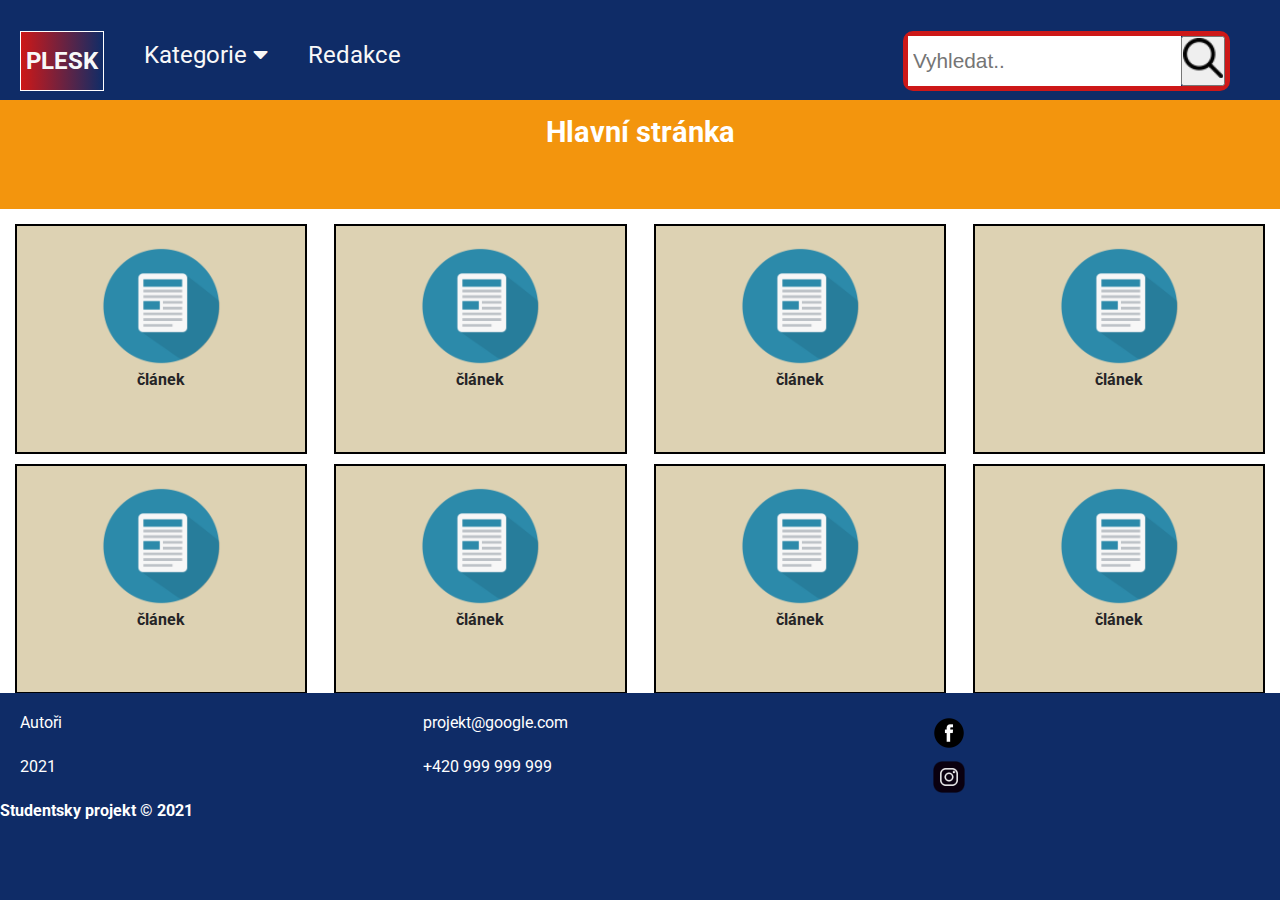
<file: index.html>
<!DOCTYPE html>
<html lang="cs">
  <head>
    <meta charset="UTF-8" />
    <meta http-equiv="X-UA-Compatible" content="IE=edge" />
    <meta name="viewport" content="width=device-width, initial-scale=1.0" />
    <title>projekt</title>
    <link rel="stylesheet" href="styles/style.css" />
  </head>
  <body>
    <nav class="navbar">
      <span class="navbar-toggle" id="js-navbar-toggle">
        <i class="fas fa-bars"></i>
      </span>
      <h1><a href="index.html" class="logo">PLESK</a></h1>
      <ul class="main-nav" id="js-menu">
        <li class="subnav">
          <a class="subnavbtn">Kategorie <i class="fa fa-caret-down"></i></a>
          <div class="subnav-content">
            <a href="politika.html">Politika</a>
            <a href="sport.html">Sport</a>
            <a href="umeni.html">Umeni</a>
          </div>
        </li>
        <li><a href="./authors.html" class="nav-link">Redakce</a></li>
        <li>
          <form class="search" method="post">
            <input type="text" placeholder="Vyhledat.." />
            <button type="button">
              <a href="vyhledavani.html"><img class="img-search" src="search.png" alt="lupa-vyhledat"></a>
            </button>
          </form>
        </li>
      </ul>
    </nav>
    <header>
      <h2 class="header-main">Hlavní stránka</h2>
    </header>
    <div class="grid-index">
      <a class="clanek-logo" href="article.html">
        <img src="article-logo.png" alt="článek" />
        <p>článek</p>
      </a>
      <a class="clanek-logo" href="article.html">
        <img src="article-logo.png" alt="článek" />
        <p>článek</p>
      </a>
      <a class="clanek-logo" href="article.html">
        <img src="article-logo.png" alt="článek" />
        <p>článek</p>
      </a>
      <a class="clanek-logo" href="article.html">
        <img src="article-logo.png" alt="článek" />
        <p>článek</p>
      </a>
      <a class="clanek-logo" href="article.html">
        <img src="article-logo.png" alt="článek" />
        <p>článek</p>
      </a>
      <a class="clanek-logo" href="article.html">
        <img src="article-logo.png" alt="článek" />
        <p>článek</p>
      </a>
      <a class="clanek-logo" href="article.html">
        <img src="article-logo.png" alt="článek" />
        <p>článek</p>
      </a>
      <a class="clanek-logo" href="article.html">
        <img src="article-logo.png" alt="článek" />
        <p>článek</p>
      </a>
    </div>
  </main>
    <footer class="footer-main">
        <div class="odkazy">
            <div>
                <a href="./authors.html">
                    <p>Autoři<p>
                </a>

            </div>

            <div>
                <a class="email" href="mailto:projekt@google.com">
                    projekt@google.com
                </a>
            </div>

            <div>
                <a class="odkaz-logo" target="_blank" href="https://facebook.com">
                    <img src="fblogo.png" alt="facebook">
                </a>
            </div>

            <div>
                <p>2021</p>
            </div>

            <div>
                <a class="tell" href="tel:+420999999999">+420 999 999 999</a>
            </div>

            <a class="odkaz-logo" target="_blank" href="https://instagram.com">
                <img src="iglogo.png" alt="instagram">
            </a>

        </div>
        <p class="copyright"><strong>Studentsky projekt © 2021</strong></p>
    </footer>  
    <script src="js/script.js"></script>
  </body>
</html>
</file>
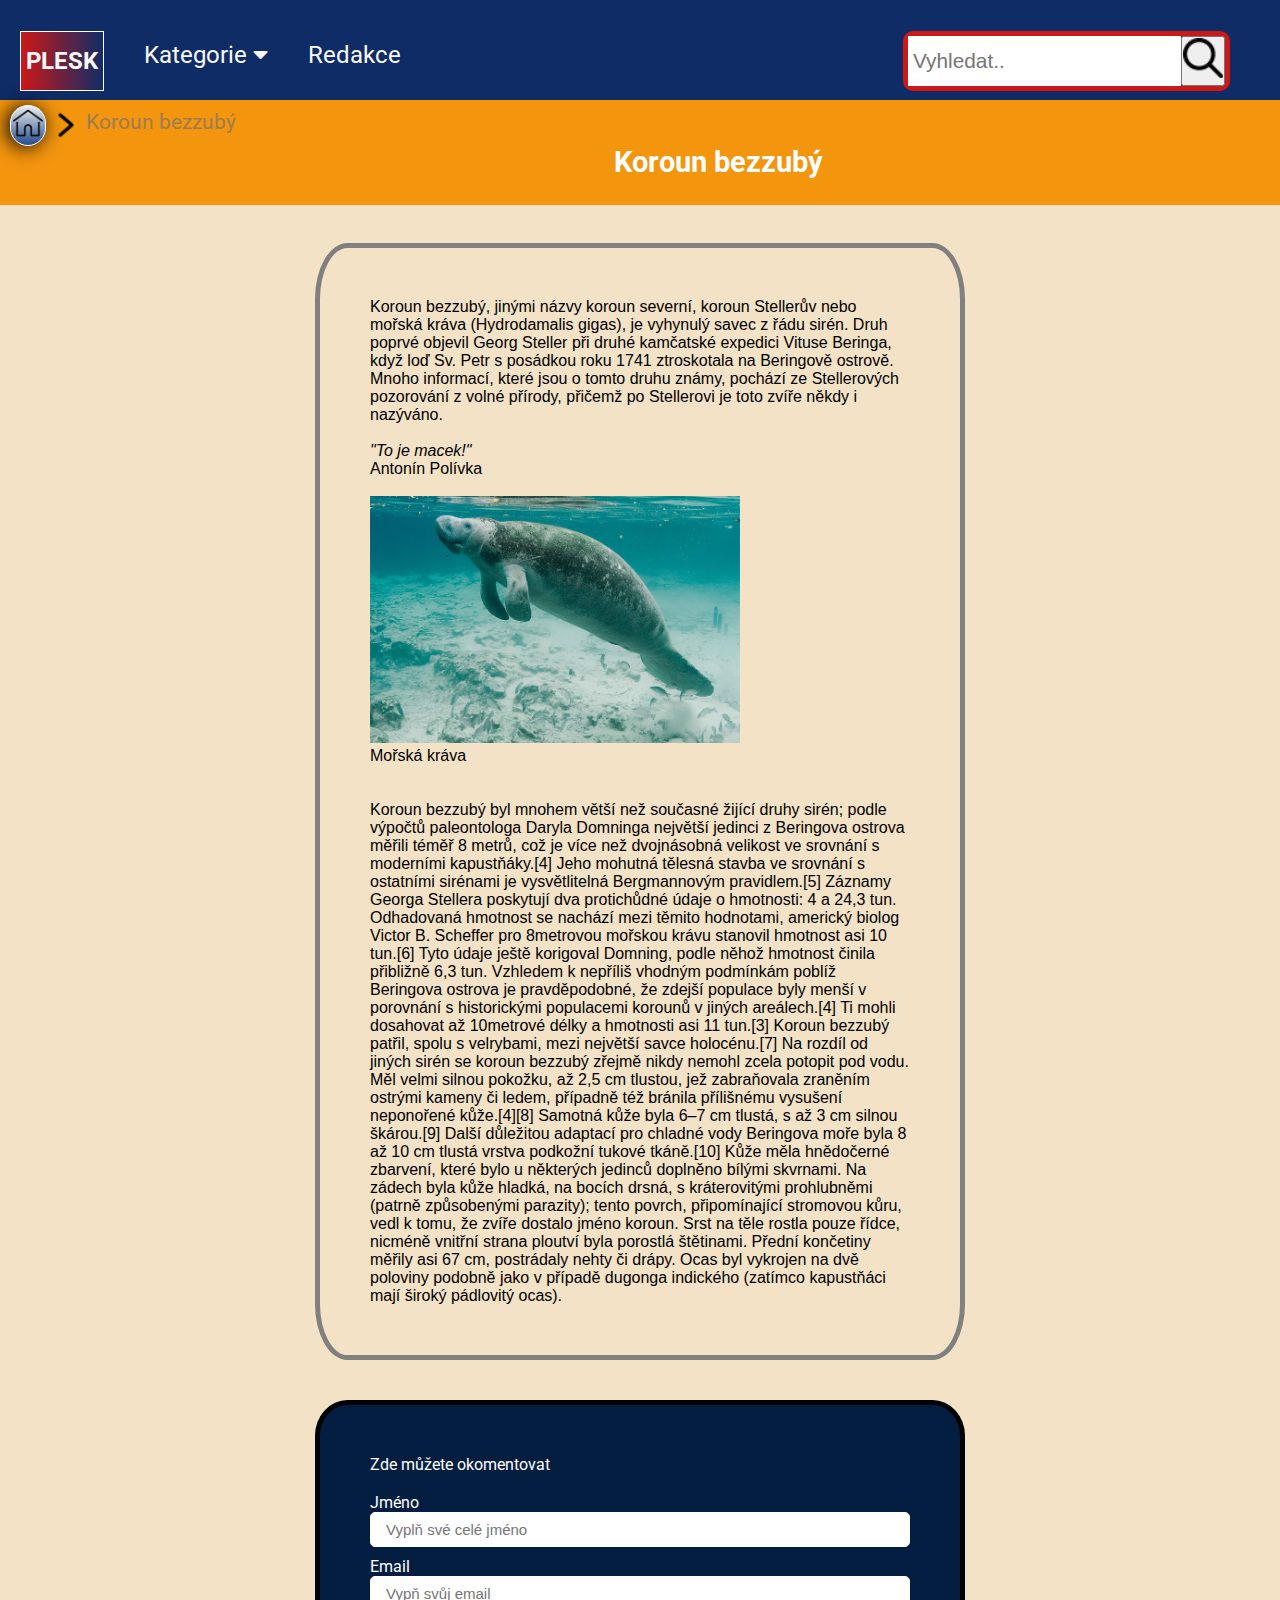
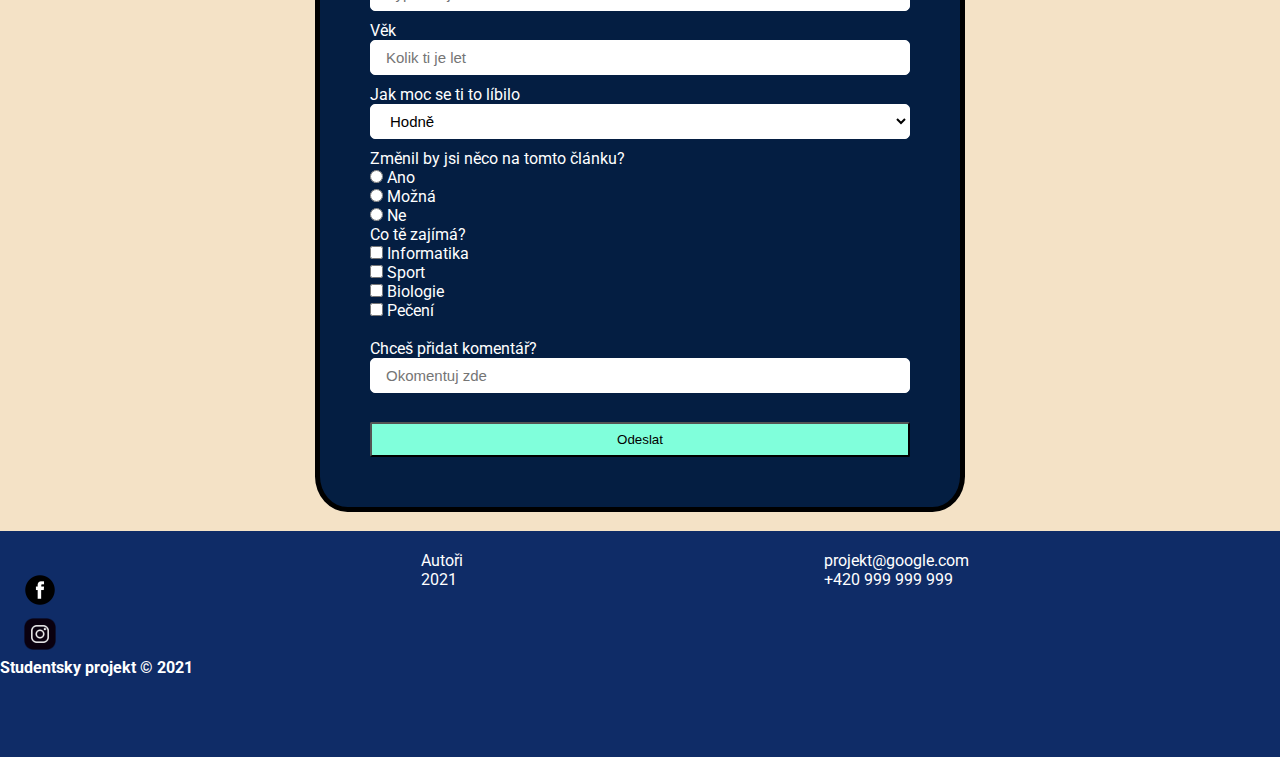
<file: article.html>
<!DOCTYPE html>
<html lang="cs">

<head>
  <meta charset="UTF-8" />
  <meta http-equiv="X-UA-Compatible" content="IE=edge" />
  <meta name="viewport" content="width=device-width, initial-scale=1.0" />
  <title>projekt</title>
  <link rel="stylesheet" href="styles/style.css" />
</head>

<body>
  <nav class="navbar">
    <span class="navbar-toggle" id="js-navbar-toggle">
      <i class="fas fa-bars"></i>
    </span>
    <h1><a href="index.html" class="logo">PLESK</a></h1>
    <ul class="main-nav" id="js-menu">
      <li class="subnav">
        <a class="subnavbtn">Kategorie <i class="fa fa-caret-down"></i></a>
        <div class="subnav-content">
          <a href="politika.html">Politika</a>
          <a href="sport.html">Sport</a>
          <a href="umeni.html">Umeni</a>
        </div>
      </li>
      <li><a href="./authors.html" class="nav-link">Redakce</a></li>
      <li>
        <form class="search" method="post">
          <input type="text" placeholder="Vyhledat..">
          <button type="button">
            <a href="vyhledavani.html"><img class="img-search" src="search.png" alt="lupa-vyhledat"></a>
          </button>
        </form>
      </li>
    </ul>
  </nav>
  <article class=article>
    <header>
      <div class="bread-crumbs">
        <ul>
          <li><a class="btn-header" href="index.html"><img class="home-icon" src="home.png" alt="domeček"><a/></li>
          <li><img  src="next.png" alt="šipka"></li>
          <li>Koroun bezzubý</li>
        </ul>
      </div>
      <h2>Koroun bezzubý</h2>
    </header>
    <script src="js/script.js"></script>
    <br />
    <br />
    <div class="clanek">
      <p>Koroun bezzubý, jinými názvy koroun severní, koroun Stellerův nebo mořská kráva (Hydrodamalis gigas), je
        vyhynulý savec z řádu sirén. Druh poprvé objevil Georg Steller při druhé kamčatské expedici Vituse Beringa, když
        loď Sv. Petr s posádkou roku 1741 ztroskotala na Beringově ostrově. Mnoho informací, které jsou o tomto druhu
        známy, pochází ze Stellerových pozorování z volné přírody, přičemž po Stellerovi je toto zvíře někdy i nazýváno.
      </p>
      <div>
        <br />
        <aside>
          <p><i>"To je macek!"</i></p>
          <p>Antonín Polívka</p>
      </div>
      </aside>
      <br />
      <figure>
      <img src="kapustnak.jpg" class="morskakrava" alt="mořská kráva">
    <figcaption>Mořská kráva</figcaption>
    </figure>
      <br /><br />
      <p>Koroun bezzubý byl mnohem větší než současné žijící druhy sirén; podle výpočtů paleontologa Daryla Domninga
        největší jedinci z Beringova ostrova měřili téměř 8 metrů, což je více než dvojnásobná velikost ve srovnání s
        moderními kapustňáky.[4] Jeho mohutná tělesná stavba ve srovnání s ostatními sirénami je vysvětlitelná
        Bergmannovým pravidlem.[5]
        Záznamy Georga Stellera poskytují dva protichůdné údaje o hmotnosti: 4 a 24,3 tun. Odhadovaná hmotnost se
        nachází mezi těmito hodnotami, americký biolog Victor B. Scheffer pro 8metrovou mořskou krávu stanovil hmotnost
        asi 10 tun.[6] Tyto údaje ještě korigoval Domning, podle něhož hmotnost činila přibližně 6,3 tun. Vzhledem k
        nepříliš vhodným podmínkám poblíž Beringova ostrova je pravděpodobné, že zdejší populace byly menší v porovnání
        s historickými populacemi korounů v jiných areálech.[4] Ti mohli dosahovat až 10metrové délky a hmotnosti asi 11
        tun.[3] Koroun bezzubý patřil, spolu s velrybami, mezi největší savce holocénu.[7]
        Na rozdíl od jiných sirén se koroun bezzubý zřejmě nikdy nemohl zcela potopit pod vodu. Měl velmi silnou
        pokožku, až 2,5 cm tlustou, jež zabraňovala zraněním ostrými kameny či ledem, případně též bránila přílišnému
        vysušení neponořené kůže.[4][8] Samotná kůže byla 6–7 cm tlustá, s až 3 cm silnou škárou.[9] Další důležitou
        adaptací pro chladné vody Beringova moře byla 8 až 10 cm tlustá vrstva podkožní tukové tkáně.[10] Kůže měla
        hnědočerné zbarvení, které bylo u některých jedinců doplněno bílými skvrnami. Na zádech byla kůže hladká, na
        bocích drsná, s kráterovitými prohlubněmi (patrně způsobenými parazity); tento povrch, připomínající stromovou
        kůru, vedl k tomu, že zvíře dostalo jméno koroun. Srst na těle rostla pouze řídce, nicméně vnitřní strana
        ploutví byla porostlá štětinami. Přední končetiny měřily asi 67 cm, postrádaly nehty či drápy. Ocas byl vykrojen
        na dvě poloviny podobně jako v případě dugonga indického (zatímco kapustňáci mají široký pádlovitý ocas).
      </p>
    </div>
    <div class=komentar>
      <p id="description">Zde můžete okomentovat</p>
      <form id="survey-form">
        <br />
        <label for="name" id="name-label">Jméno</label>
        <input id="name" type="text" placeholder="Vyplň své celé jméno" required>


        <label for="email" id="email-label">Email</label>
        <input id="email" type="email" placeholder="Vypň svůj email" required>


        <label for="number" id="number-label">Věk</label>
        <input id="number" type="number" placeholder="Kolik ti je let" required>


        <label for="dropdown">Jak moc se ti to líbilo</label>
        <select id="dropdown">
          <option value="hodně">Hodně</option>
          <option value="trochu">Trochu</option>
          <option value="malo">Málo</option>
          <option value="moc ne">moc ne</option>
          <option value="skoro vubec">skoro vůbec</option>
          <option value="vubec">vůbec</option>
          <option value="nenavidim to">nenávidím to</option>
          <option value="je mi to jedno">je mi to jedno</option>
        </select>


        <legend>Změnil by jsi něco na tomto článku?
          <br>
          <label for="ano"><input type="radio" name="change" id="ano" value="ano">
            Ano</label> <br>

          <label for="Možná"> <input type="radio" name="change" id="možná" value="možná">
            Možná</label> <br>

          <label for="ne"> <input type="radio" name="change" id="ne" value="ne">
            Ne</label> <br>
        </legend>

        <legend>Co tě zajímá?
          <br>
          <label for="Informatika"><input id="Informatika" type="checkbox" name="field" value="Informatika">
            Informatika</label>
          <br>
          <label for="Sport"><input id="Sport" type="checkbox" name="field" value="Sport"> Sport</label>
          <br>
          <label for="Biologie"><input id="Biologie" type="checkbox" name="field" value="Biologie"> Biologie</label>
          <br>
          <label for="Pečení"><input id="Pečení" type="checkbox" name="field" value="Pečení"> Pečení</label>
          <br><br>
        </legend>


        <label for="comment">Chceš přidat komentář?</label>
        <input id="comment" type="text" placeholder="Okomentuj zde">
        <br>
        <button id="submit" type="submit">Odeslat</button>
    </div>
    <br>
  </article>

  <footer>
    <div class="odkazy">
        <div>
            <a href="./authors.html">
                <p>Autoři<p>
            </a>

        </div>

        <div>
            <a class="email" href="mailto:projekt@google.com">
                projekt@google.com
            </a>
        </div>

        <div>
            <a class="odkaz-logo" target="_blank" href="https://facebook.com">
                <img src="fblogo.png" alt="facebook">
            </a>
        </div>

        <div>
            <p>2021</p>
        </div>

        <div>
            <a class="tell" href="tel:+420999999999">+420 999 999 999</a>
        </div>

        <a class="odkaz-logo" target="_blank" href="https://instagram.com">
            <img src="iglogo.png" alt="instagram">
        </a>

    </div>
    <p class="copyright"><strong>Studentsky projekt © 2021</strong></p>
</footer>

  <script src="js/script.js"></script>
</body>

</html>
</file>
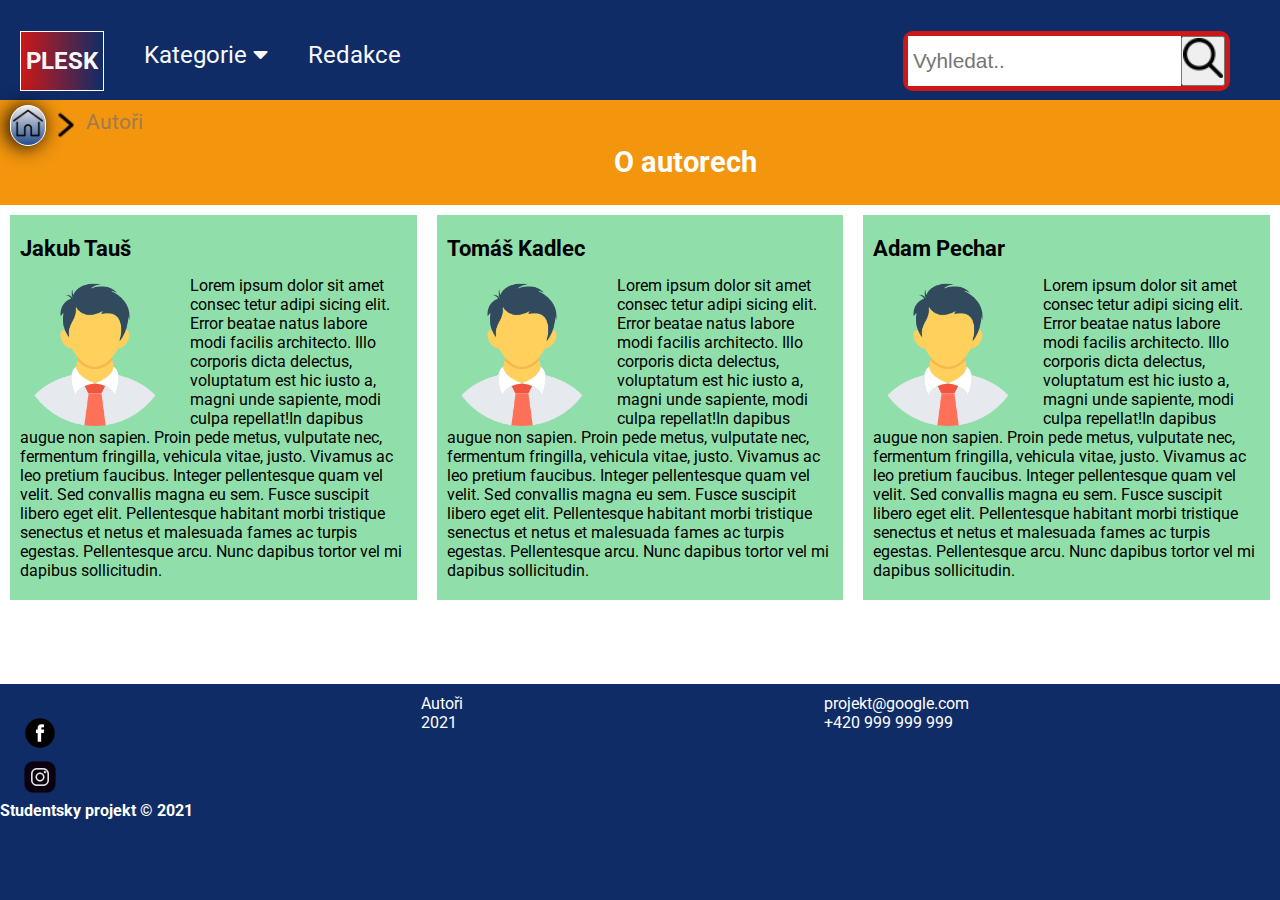
<file: authors.html>
<!DOCTYPE html>
<html lang="cs">

<head>
  <meta charset="UTF-8" />
  <meta http-equiv="X-UA-Compatible" content="IE=edge" />
  <meta name="viewport" content="width=device-width, initial-scale=1.0" />
  <title>projekt</title>
  <link rel="stylesheet" href="styles/style.css" />
</head>

<body>
  <nav class="navbar">
    <span class="navbar-toggle" id="js-navbar-toggle">
      <i class="fas fa-bars"></i>
    </span>
    <h1><a href="index.html" class="logo">PLESK</a></h1>
    <ul class="main-nav" id="js-menu">
      <li class="subnav">
        <a class="subnavbtn">Kategorie <i class="fa fa-caret-down"></i></a>
        <div class="subnav-content">
          <a href="politika.html">Politika</a>
          <a href="sport.html">Sport</a>
          <a href="umeni.html">Umeni</a>
        </div>
      </li>
      <li><a href="./authors.html" class="nav-link">Redakce</a></li>
      <li>
        <form class="search"  method="post">
          <input type="text" placeholder="Vyhledat..">
          <button type="button">
            <a href="vyhledavani.html"><img class="img-search" src="search.png" alt="lupa-vyhledat"></a>
          </button>
        </form>
      </li>
    </ul>
  </nav>

  <header>
    <div class="bread-crumbs">
      <ul>
        <li><a class="btn-header" href="index.html"><img class="home-icon" src="home.png" alt="domeček"><a/></li>
        <li><img  src="next.png" alt="šipka"></li>
        <li>Autoři</li>
      </ul>
    </div>
      <h2>O autorech</h2>
    </header>
  <div class="container-authors">
    <section class="authors">
      <h3 class="heading-authors">Jakub Tauš</h3>
      <img class="avatar" src="man.png" alt="obličej">
      <p>Lorem ipsum dolor sit amet consec tetur adipi sicing elit. Error beatae natus labore modi facilis architecto. Illo corporis dicta delectus, voluptatum est hic iusto a, magni unde sapiente, modi culpa repellat!In dapibus augue non sapien. Proin pede metus, vulputate nec, fermentum fringilla, vehicula vitae, justo. Vivamus ac leo pretium faucibus. Integer pellentesque quam vel velit. Sed convallis magna eu sem. Fusce suscipit libero eget elit. Pellentesque habitant morbi tristique senectus et netus et malesuada fames ac turpis egestas. Pellentesque arcu. Nunc dapibus tortor vel mi dapibus sollicitudin.
      </p>
    </section>
    </br>
    <section class="authors">
      <h3 class="heading-authors">Tomáš Kadlec</h3>
      <img class="avatar" src="man.png" alt="obličej">
      <p>Lorem ipsum dolor sit amet consec tetur adipi sicing elit. Error beatae natus labore modi facilis architecto. Illo corporis dicta delectus, voluptatum est hic iusto a, magni unde sapiente, modi culpa repellat!In dapibus augue non sapien. Proin pede metus, vulputate nec, fermentum fringilla, vehicula vitae, justo. Vivamus ac leo pretium faucibus. Integer pellentesque quam vel velit. Sed convallis magna eu sem. Fusce suscipit libero eget elit. Pellentesque habitant morbi tristique senectus et netus et malesuada fames ac turpis egestas. Pellentesque arcu. Nunc dapibus tortor vel mi dapibus sollicitudin.
      </p>
    </section>
    </br>
    <section class="authors">
      <h3 class="heading-authors">Adam Pechar</h3>
      <img class="avatar" src="man.png" alt="obličej">
      <p>Lorem ipsum dolor sit amet consec tetur adipi sicing elit. Error beatae natus labore modi facilis architecto. Illo corporis dicta delectus, voluptatum est hic iusto a, magni unde sapiente, modi culpa repellat!In dapibus augue non sapien. Proin pede metus, vulputate nec, fermentum fringilla, vehicula vitae, justo. Vivamus ac leo pretium faucibus. Integer pellentesque quam vel velit. Sed convallis magna eu sem. Fusce suscipit libero eget elit. Pellentesque habitant morbi tristique senectus et netus et malesuada fames ac turpis egestas. Pellentesque arcu. Nunc dapibus tortor vel mi dapibus sollicitudin.
      </p>
    </section>
  </div>

  <footer class="authors-footer">
    <div class="odkazy">
        <div>
            <a href="./authors.html">
                <p>Autoři<p>
            </a>

        </div>

        <div>
            <a class="email" href="mailto:projekt@google.com">
                projekt@google.com
            </a>
        </div>

        <div>
            <a class="odkaz-logo" target="_blank" href="https://facebook.com">
                <img src="fblogo.png" alt="facebook">
            </a>
        </div>

        <div>
            <p>2021</p>
        </div>

        <div>
            <a class="tell" href="tel:+420999999999">+420 999 999 999</a>
        </div>

        <a class="odkaz-logo" target="_blank" href="https://instagram.com">
            <img src="iglogo.png" alt="instagram">
        </a>

    </div>
    <p class="copyright"><strong>Studentsky projekt © 2021</strong></p>
</footer>
      <script src="js/script.js"></script>
</body>

</html>
</file>
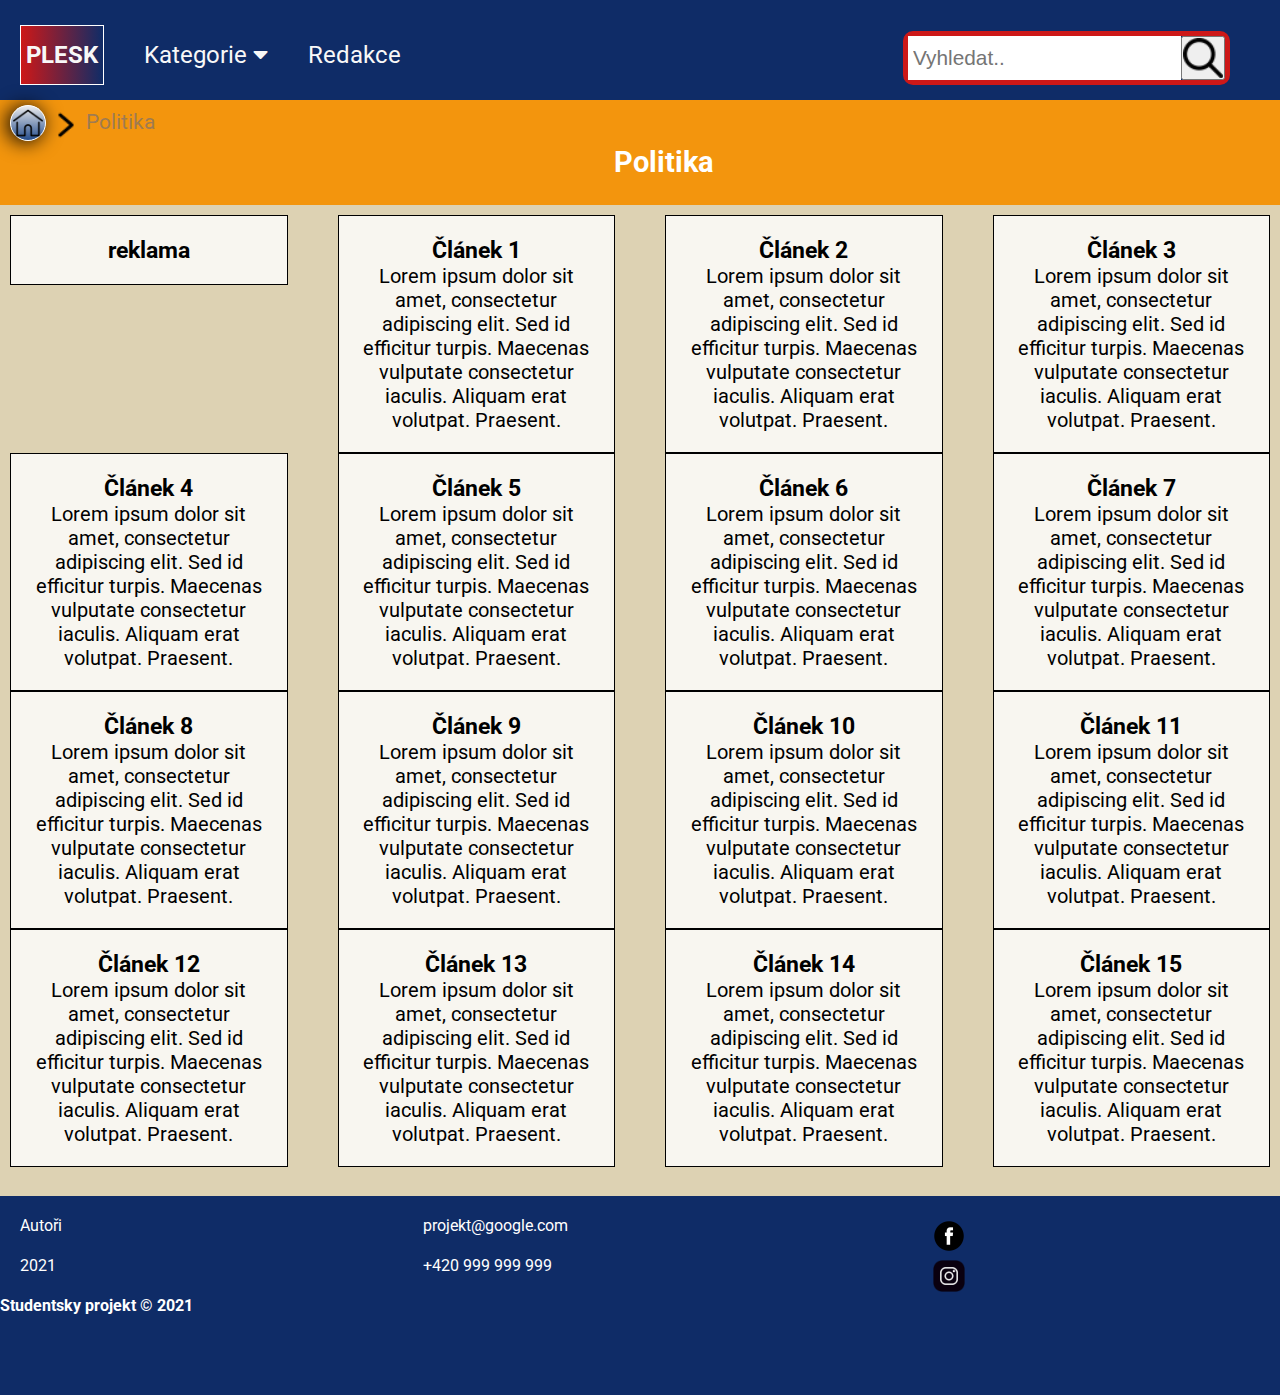
<file: politika.html>
<!DOCTYPE html
<html lang="cs">
  <head>
    <meta charset="UTF-8" />
    <meta http-equiv="X-UA-Compatible" content="IE=edge" />
    <meta name="viewport" content="width=device-width, initial-scale=1.0" />
    <title>projekt</title>
    <link rel="stylesheet" href="styles/style.css" />
  </head>
  <body>
    <nav class="navbar">
      <span class="navbar-toggle" id="js-navbar-toggle">
        <i class="fas fa-bars"></i>
      </span>
      <h1><a href="index.html" class="logo">PLESK</a></h1>
      <ul class="main-nav" id="js-menu">
        <li class="subnav">
          <a class="subnavbtn">Kategorie <i class="fa fa-caret-down"></i></a>
          <div class="subnav-content">
            <a href="politika.html">Politika</a>
            <a href="sport.html">Sport</a>
            <a href="umeni.html">Umeni</a>          
         </div>
        </li>
        <li><a href="./authors.html" class="nav-link">Redakce</a></li>
        <li>
          <form class="search" method="post">
            <input type="text" placeholder="Vyhledat.." >
            <button type="button">
              <a href="vyhledavani.html"><img class="img-search" src="search.png" alt="lupa-vyhledat"></a>
            </button>
          </form>
        </li> 
      </ul>
    </nav>
    <header>
      <div class="bread-crumbs">
        <ul>
          <li><a class="btn-header" href="index.html"><img class="home-icon" class="home-icon" src="home.png" alt="domeček"><a/></li>
          <li><img  src="next.png" alt="šipka"></li>
          <li>Politika</li>
        </ul>
      </div>
      <h2>Politika</h2>
    </header>
    <div class="grid">
      <div class="reklama">
        <h3>
          reklama
        </h3>
      </div>
      <a href="./article.html" >
      <div class="clanky">
        <article>
          <h3>
            Článek 1
          </h3>
          <p>
            Lorem ipsum dolor sit amet, consectetur adipiscing elit. Sed id efficitur turpis. Maecenas vulputate
            consectetur iaculis. Aliquam erat volutpat. Praesent.
          </p>
        </article>
      </div>
    </a>
    <a href="./article.html">
      <div class="clanky">
        <article>
          <h3>
            Článek 2
          </h3>
          <p>
            Lorem ipsum dolor sit amet, consectetur adipiscing elit. Sed id efficitur turpis. Maecenas vulputate
            consectetur iaculis. Aliquam erat volutpat. Praesent.
          </p>
        </article>
      </div>
    </a>
    <a href="./article.html">
      <div class="clanky">
        <article>
          <h3>
            Článek 3
          </h3>
          <p>
            Lorem ipsum dolor sit amet, consectetur adipiscing elit. Sed id efficitur turpis. Maecenas vulputate
            consectetur iaculis. Aliquam erat volutpat. Praesent.
          </p>
        </article>
      </div>
    </a>
    <a href="./article.html">
      <div class="clanky">
        <article>
          <h3>
            Článek 4
          </h3>
          <p>
            Lorem ipsum dolor sit amet, consectetur adipiscing elit. Sed id efficitur turpis. Maecenas vulputate
            consectetur iaculis. Aliquam erat volutpat. Praesent.
          </p>
        </article>
      </div>
    </a>
    <a href="./article.html">
      <div class="clanky">
        <article>
          <h3>
            Článek 5
          </h3>
          <p>
            Lorem ipsum dolor sit amet, consectetur adipiscing elit. Sed id efficitur turpis. Maecenas vulputate
            consectetur iaculis. Aliquam erat volutpat. Praesent.
          </p>
        </article>
      </div>
    </a>
    <a href="./article.html">
      <div class="clanky">
        <article>
          <h3>
            Článek 6
          </h3>
          <p>
            Lorem ipsum dolor sit amet, consectetur adipiscing elit. Sed id efficitur turpis. Maecenas vulputate
            consectetur iaculis. Aliquam erat volutpat. Praesent.
          </p>
        </article>
      </div>
    </a>
    <a href="./article.html">
      <div class="clanky">
        <article>
          <h3>
            Článek 7
          </h3>
          <p>
            Lorem ipsum dolor sit amet, consectetur adipiscing elit. Sed id efficitur turpis. Maecenas vulputate
            consectetur iaculis. Aliquam erat volutpat. Praesent.
          </p>
        </article>
      </div>
    </a>
    <a href="./article.html">
      <div class="clanky">
        <article>
          <h3>
            Článek 8
          </h3>
          <p>
            Lorem ipsum dolor sit amet, consectetur adipiscing elit. Sed id efficitur turpis. Maecenas vulputate
            consectetur iaculis. Aliquam erat volutpat. Praesent.
          </p>
        </article>
      </div>
    </a>
    <a href="./article.html">
      <div class="clanky">
        <article>
          <h3>
            Článek 9
          </h3>
          <p>
            Lorem ipsum dolor sit amet, consectetur adipiscing elit. Sed id efficitur turpis. Maecenas vulputate
            consectetur iaculis. Aliquam erat volutpat. Praesent.
          </p>
        </article>
      </div>
    </a>
    <a href="./article.html">
      <div class="clanky">
        <article>
          <h3>
            Článek 10
          </h3>
          <p>
            Lorem ipsum dolor sit amet, consectetur adipiscing elit. Sed id efficitur turpis. Maecenas vulputate
            consectetur iaculis. Aliquam erat volutpat. Praesent.
          </p>
        </article>
      </div>
    </a>
    <a href="./article.html">
      <div class="clanky">
        <article>
          <h3>
            Článek 11
          </h3>
          <p>
            Lorem ipsum dolor sit amet, consectetur adipiscing elit. Sed id efficitur turpis. Maecenas vulputate
            consectetur iaculis. Aliquam erat volutpat. Praesent.
          </p>
        </article>
      </div>
    </a>
    <a href="./article.html">
      <div class="clanky">
        <article>
          <h3>
            Článek 12
          </h3>
          <p>
            Lorem ipsum dolor sit amet, consectetur adipiscing elit. Sed id efficitur turpis. Maecenas vulputate
            consectetur iaculis. Aliquam erat volutpat. Praesent.
          </p>
        </article>
      </div>
    </a>
    <a href="./article.html">
      <div class="clanky">
        <article>
          <h3>
            Článek 13
          </h3>
          <p>
            Lorem ipsum dolor sit amet, consectetur adipiscing elit. Sed id efficitur turpis. Maecenas vulputate
            consectetur iaculis. Aliquam erat volutpat. Praesent.
          </p>
        </article>
      </div>
    </a>
    <a href="./article.html">
      <div class="clanky">
        <article>
          <h3>
            Článek 14
          </h3>
          <p>
            Lorem ipsum dolor sit amet, consectetur adipiscing elit. Sed id efficitur turpis. Maecenas vulputate
            consectetur iaculis. Aliquam erat volutpat. Praesent.
          </p>
        </article>
      </div>
    </a>
    <a href="./article.html">
      <div class="clanky">
        <article>
          <h3>
            Článek 15
          </h3>
          <p>
            Lorem ipsum dolor sit amet, consectetur adipiscing elit. Sed id efficitur turpis. Maecenas vulputate
            consectetur iaculis. Aliquam erat volutpat. Praesent.
          </p>
        </article>
      </div>
    </a>
       <br>
    </div>
    <footer>
      <div class="odkazy">
          <div>
              <a href="./authors.html">
                  <p>Autoři<p>
              </a>

          </div>

          <div>
              <a class="email" href="mailto:projekt@google.com">
                  projekt@google.com
              </a>
          </div>

          <div>
              <a class="odkaz-logo" target="_blank" href="https://facebook.com">
                  <img src="fblogo.png" alt="facebook">
              </a>
          </div>

          <div>
              <p>2021</p>
          </div>

          <div>
              <a class="tell" href="tel:+420999999999">+420 999 999 999</a>
          </div>

          <a class="odkaz-logo" target="_blank" href="https://instagram.com">
              <img src="iglogo.png" alt="instagram">
          </a>

      </div>
      <p class="copyright"><strong>Studentsky projekt © 2021</strong></p>
  </footer>
    <script src="js/script.js"></script>
  </body>
</html>
</file>
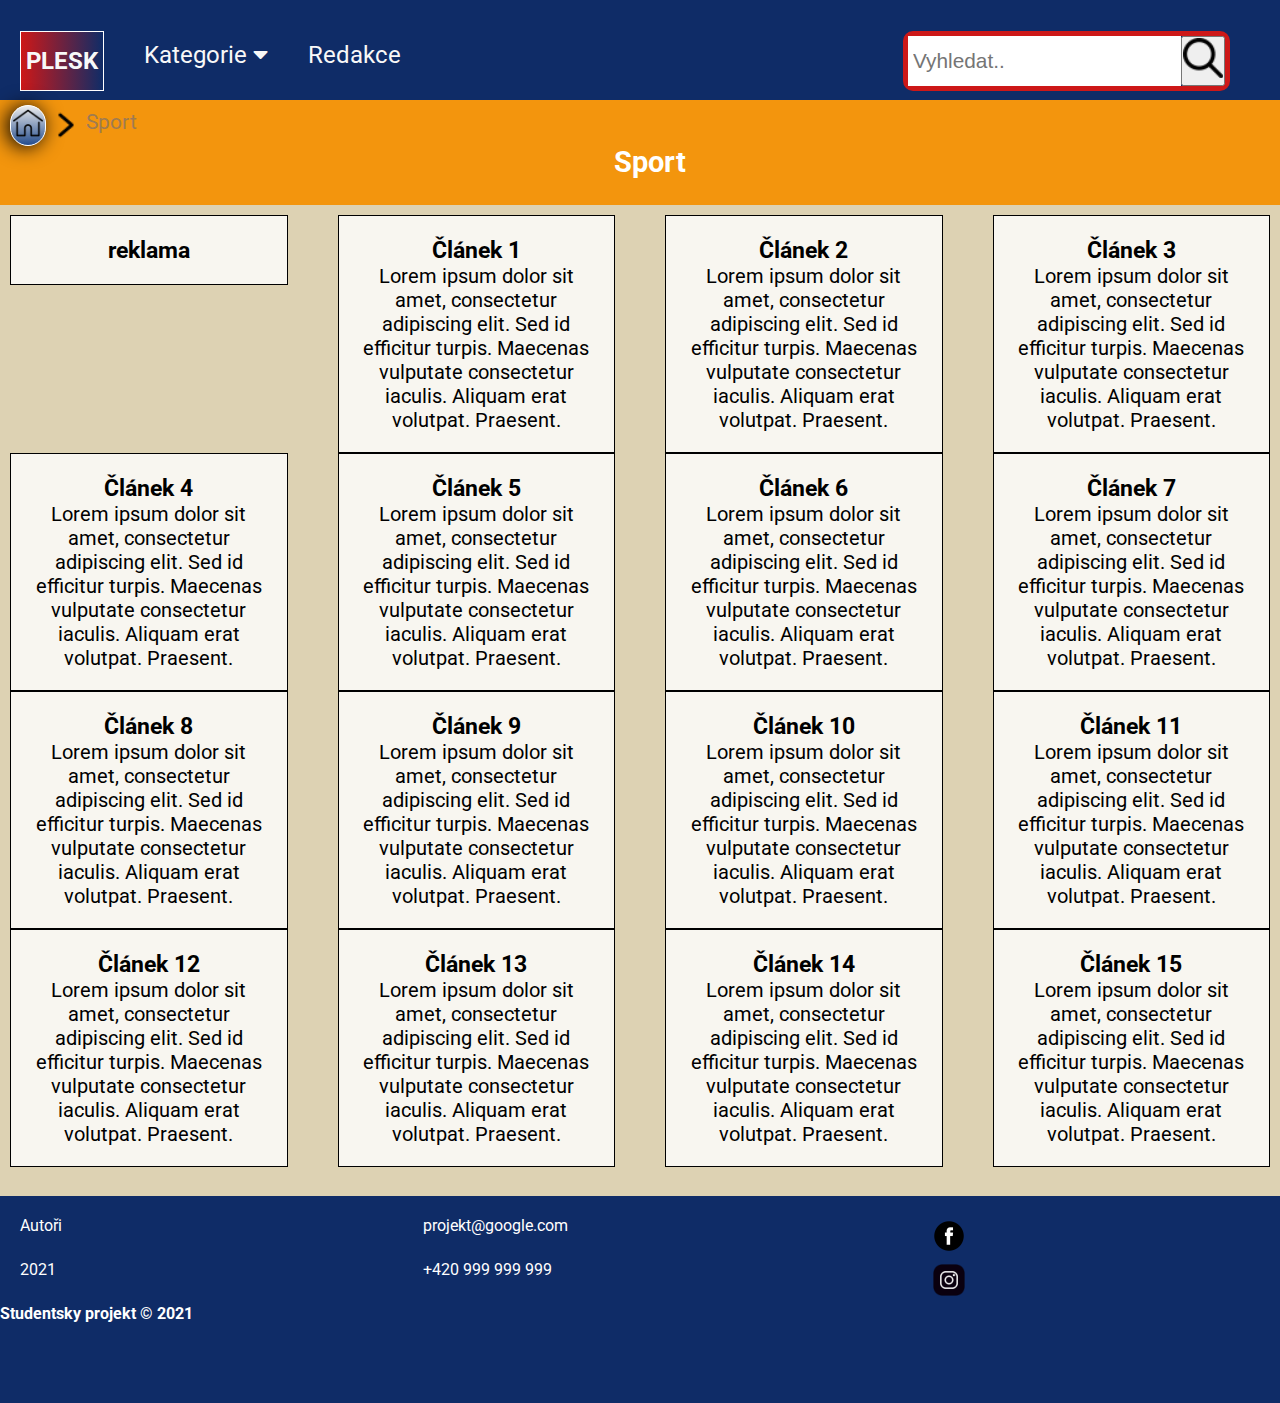
<file: sport.html>
<!DOCTYPE html>
<html lang="cs">
  <head>
    <meta charset="UTF-8" />
    <meta http-equiv="X-UA-Compatible" content="IE=edge" />
    <meta name="viewport" content="width=device-width, initial-scale=1.0" />
    <title>projekt</title>
    <link rel="stylesheet" href="styles/style.css" />
  </head>
  <body>
    <nav class="navbar">
      <span class="navbar-toggle" id="js-navbar-toggle">
        <i class="fas fa-bars"></i>
      </span>
      <h1><a href="index.html" class="logo">PLESK</a></h1>
      <ul class="main-nav" id="js-menu">
        <li class="subnav">
          <a class="subnavbtn">Kategorie <i class="fa fa-caret-down"></i></a>
          <div class="subnav-content">
            <a href="politika.html">Politika</a>
            <a href="sport.html">Sport</a>
            <a href="umeni.html">Umeni</a>
          </div>
        </li>
        <li><a href="./authors.html" class="nav-link">Redakce</a></li>
        <li>
          <form class="search" method="post">
            <input type="text" placeholder="Vyhledat.." />
            <button type="button">
              <a href="vyhledavani.html"
                ><img class="img-search" src="search.png" alt="lupa-vyhledat"
              /></a>
            </button>
          </form>
        </li>
      </ul>
    </nav>
    <header>
      <div class="bread-crumbs">
        <ul>
          <li><a class="btn-header" href="index.html"><img class="home-icon" src="home.png" alt="domeček"><a/></li>
          <li><img  src="next.png" alt="šipka"></li>
          <li>Sport</li>
        </ul>
      </div>
      <h2>Sport</h2>
    </header>
    <div class="grid">
      <div class="reklama">
        <h3>reklama</h3>
      </div>
      <a href="./article.html">
        <div class="clanky">
          <article>
            <h3>Článek 1</h3>
            <p>
              Lorem ipsum dolor sit amet, consectetur adipiscing elit. Sed id
              efficitur turpis. Maecenas vulputate consectetur iaculis. Aliquam
              erat volutpat. Praesent.
            </p>
          </article>
        </div>
      </a>
      <a href="./article.html">
        <div class="clanky">
          <article>
            <h3>Článek 2</h3>
            <p>
              Lorem ipsum dolor sit amet, consectetur adipiscing elit. Sed id
              efficitur turpis. Maecenas vulputate consectetur iaculis. Aliquam
              erat volutpat. Praesent.
            </p>
          </article>
        </div>
      </a>
      <a href="./article.html">
        <div class="clanky">
          <article>
            <h3>Článek 3</h3>
            <p>
              Lorem ipsum dolor sit amet, consectetur adipiscing elit. Sed id
              efficitur turpis. Maecenas vulputate consectetur iaculis. Aliquam
              erat volutpat. Praesent.
            </p>
          </article>
        </div>
      </a>
      <a href="./article.html">
        <div class="clanky">
          <article>
            <h3>Článek 4</h3>
            <p>
              Lorem ipsum dolor sit amet, consectetur adipiscing elit. Sed id
              efficitur turpis. Maecenas vulputate consectetur iaculis. Aliquam
              erat volutpat. Praesent.
            </p>
          </article>
        </div>
      </a>
      <a href="./article.html">
        <div class="clanky">
          <article>
            <h3>Článek 5</h3>
            <p>
              Lorem ipsum dolor sit amet, consectetur adipiscing elit. Sed id
              efficitur turpis. Maecenas vulputate consectetur iaculis. Aliquam
              erat volutpat. Praesent.
            </p>
          </article>
        </div>
      </a>
      <a href="./article.html">
        <div class="clanky">
          <article>
            <h3>Článek 6</h3>
            <p>
              Lorem ipsum dolor sit amet, consectetur adipiscing elit. Sed id
              efficitur turpis. Maecenas vulputate consectetur iaculis. Aliquam
              erat volutpat. Praesent.
            </p>
          </article>
        </div>
      </a>
      <a href="./article.html">
        <div class="clanky">
          <article>
            <h3>Článek 7</h3>
            <p>
              Lorem ipsum dolor sit amet, consectetur adipiscing elit. Sed id
              efficitur turpis. Maecenas vulputate consectetur iaculis. Aliquam
              erat volutpat. Praesent.
            </p>
          </article>
        </div>
      </a>
      <a href="./article.html">
        <div class="clanky">
          <article>
            <h3>Článek 8</h3>
            <p>
              Lorem ipsum dolor sit amet, consectetur adipiscing elit. Sed id
              efficitur turpis. Maecenas vulputate consectetur iaculis. Aliquam
              erat volutpat. Praesent.
            </p>
          </article>
        </div>
      </a>
      <a href="./article.html">
        <div class="clanky">
          <article>
            <h3>Článek 9</h3>
            <p>
              Lorem ipsum dolor sit amet, consectetur adipiscing elit. Sed id
              efficitur turpis. Maecenas vulputate consectetur iaculis. Aliquam
              erat volutpat. Praesent.
            </p>
          </article>
        </div>
      </a>
      <a href="./article.html">
        <div class="clanky">
          <article>
            <h3>Článek 10</h3>
            <p>
              Lorem ipsum dolor sit amet, consectetur adipiscing elit. Sed id
              efficitur turpis. Maecenas vulputate consectetur iaculis. Aliquam
              erat volutpat. Praesent.
            </p>
          </article>
        </div>
      </a>
      <a href="./article.html">
        <div class="clanky">
          <article>
            <h3>Článek 11</h3>
            <p>
              Lorem ipsum dolor sit amet, consectetur adipiscing elit. Sed id
              efficitur turpis. Maecenas vulputate consectetur iaculis. Aliquam
              erat volutpat. Praesent.
            </p>
          </article>
        </div>
      </a>
      <a href="./article.html">
        <div class="clanky">
          <article>
            <h3>Článek 12</h3>
            <p>
              Lorem ipsum dolor sit amet, consectetur adipiscing elit. Sed id
              efficitur turpis. Maecenas vulputate consectetur iaculis. Aliquam
              erat volutpat. Praesent.
            </p>
          </article>
        </div>
      </a>
      <a href="./article.html">
        <div class="clanky">
          <article>
            <h3>Článek 13</h3>
            <p>
              Lorem ipsum dolor sit amet, consectetur adipiscing elit. Sed id
              efficitur turpis. Maecenas vulputate consectetur iaculis. Aliquam
              erat volutpat. Praesent.
            </p>
          </article>
        </div>
      </a>
      <a href="./article.html">
        <div class="clanky">
          <article>
            <h3>Článek 14</h3>
            <p>
              Lorem ipsum dolor sit amet, consectetur adipiscing elit. Sed id
              efficitur turpis. Maecenas vulputate consectetur iaculis. Aliquam
              erat volutpat. Praesent.
            </p>
          </article>
        </div>
      </a>
      <a href="./article.html">
        <div class="clanky">
          <article>
            <h3>Článek 15</h3>
            <p>
              Lorem ipsum dolor sit amet, consectetur adipiscing elit. Sed id
              efficitur turpis. Maecenas vulputate consectetur iaculis. Aliquam
              erat volutpat. Praesent.
            </p>
          </article>
        </div>
      </a>
      <br />
    </div>

    <footer>
      <div class="odkazy">
          <div>
              <a href="./authors.html">
                  <p>Autoři<p>
              </a>

          </div>

          <div>
              <a class="email" href="mailto:projekt@google.com">
                  projekt@google.com
              </a>
          </div>

          <div>
              <a class="odkaz-logo" target="_blank" href="https://facebook.com">
                  <img src="fblogo.png" alt="facebook">
              </a>
          </div>

          <div>
              <p>2021</p>
          </div>

          <div>
              <a class="tell" href="tel:+420999999999">+420 999 999 999</a>
          </div>

          <a class="odkaz-logo" target="_blank" href="https://instagram.com">
              <img src="iglogo.png" alt="instagram">
          </a>

      </div>
      <p class="copyright"><strong>Studentsky projekt © 2021</strong></p>
  </footer>
    <script src="js/script.js"></script>
  </body>
</html>
</file>
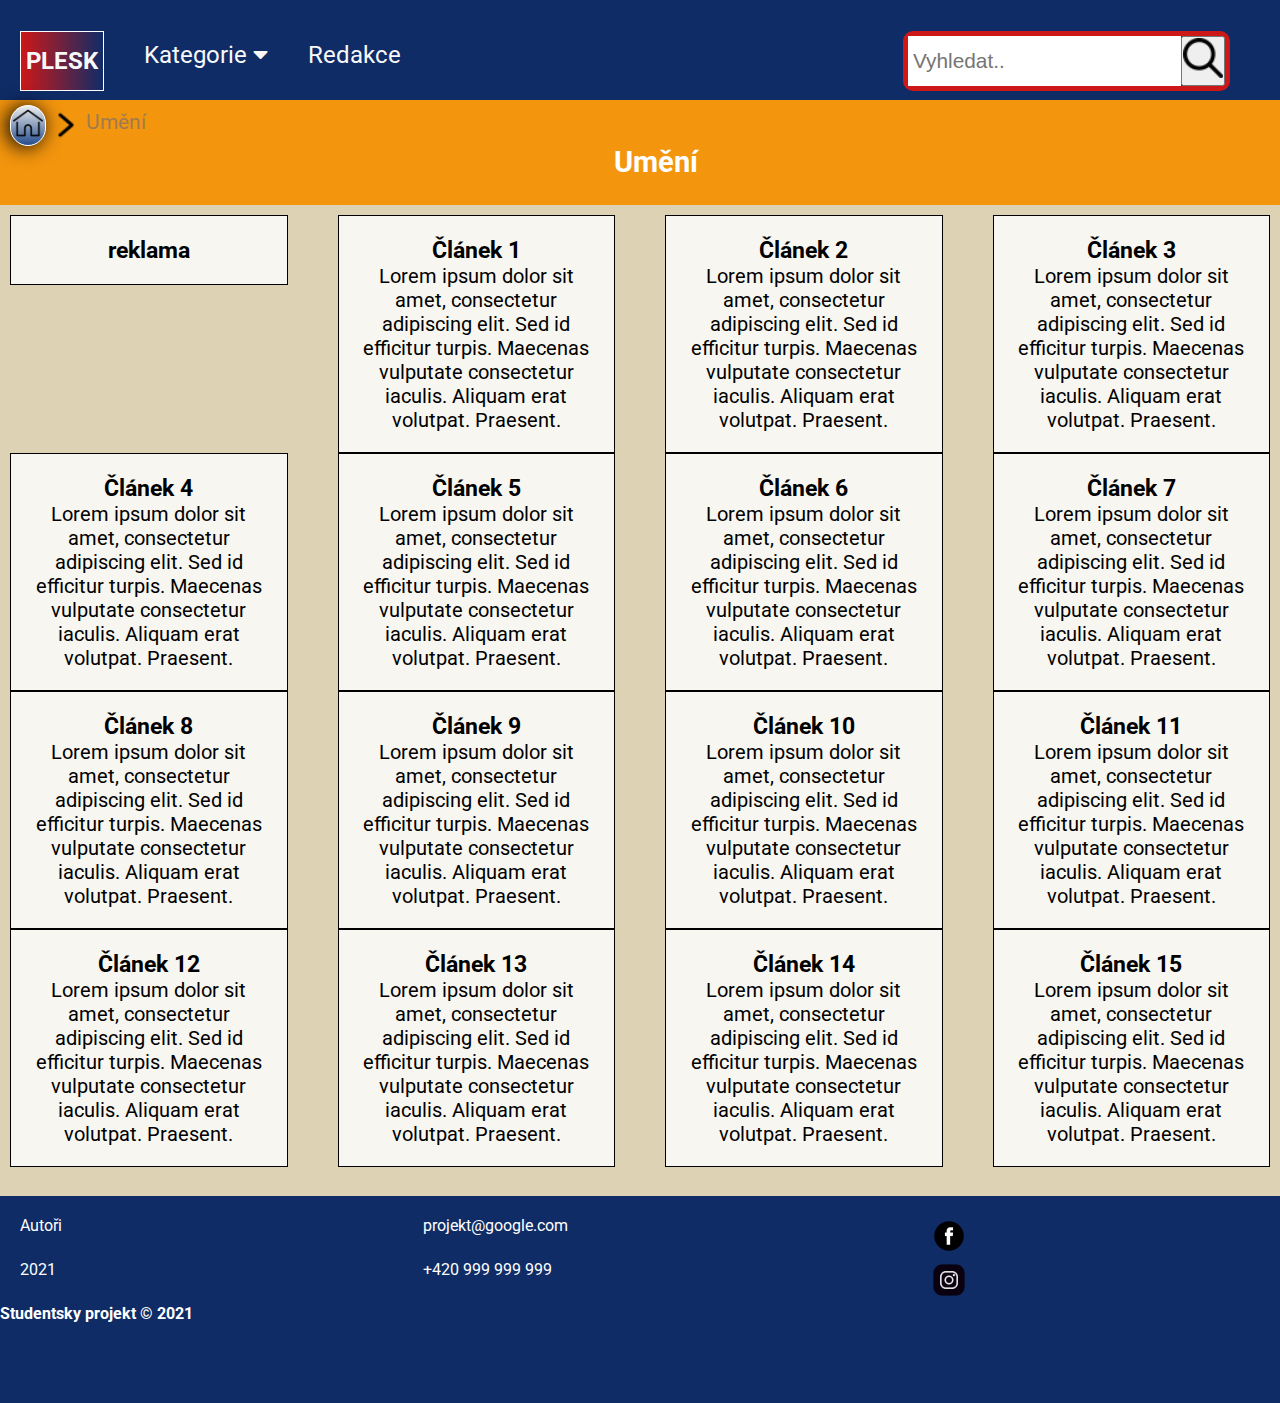
<file: umeni.html>
<!DOCTYPE html>
<html lang="cs">
  <head>
    <meta charset="UTF-8" />
    <meta http-equiv="X-UA-Compatible" content="IE=edge" />
    <meta name="viewport" content="width=device-width, initial-scale=1.0" />
    <title>projekt</title>
    <link rel="stylesheet" href="styles/style.css" />
  </head>
  <body>
    <nav class="navbar">
      <span class="navbar-toggle" id="js-navbar-toggle">
        <i class="fas fa-bars"></i>
      </span>
      <h1><a href="index.html" class="logo">PLESK</a></h1>
      <ul class="main-nav" id="js-menu">
        <li class="subnav">
          <a class="subnavbtn">Kategorie <i class="fa fa-caret-down"></i></a>
          <div class="subnav-content">
            <a href="politika.html">Politika</a>
            <a href="sport.html">Sport</a>
            <a href="umeni.html">Umeni</a>
          </div>
        </li>
        <li><a href="./authors.html" class="nav-link">Redakce</a></li>
        <li>
          <form class="search" method="post">
            <input type="text" placeholder="Vyhledat.." />
            <button type="button">
              <a href="vyhledavani.html"
                ><img class="img-search" src="search.png" alt="lupa-vyhledat"
              /></a>
            </button>
          </form>
        </li>
      </ul>
    </nav>
    <header>
      <div class="bread-crumbs">
        <ul>
          <li><a class="btn-header" href="index.html"><img class="home-icon" src="home.png" alt="domeček"><a/></li>
          <li><img  src="next.png" alt="šipka"></li>
          <li>Umění</li>
        </ul>
      </div>
      <h2>Umění</h2>
    </header>
    <div class="grid">
      <div class="reklama">
        <h3>reklama</h3>
      </div>
      <a href="./article.html">
        <div class="clanky">
          <article>
            <h3>Článek 1</h3>
            <p>
              Lorem ipsum dolor sit amet, consectetur adipiscing elit. Sed id
              efficitur turpis. Maecenas vulputate consectetur iaculis. Aliquam
              erat volutpat. Praesent.
            </p>
          </article>
        </div>
      </a>
      <a href="./article.html">
        <div class="clanky">
          <article>
            <h3>Článek 2</h3>
            <p>
              Lorem ipsum dolor sit amet, consectetur adipiscing elit. Sed id
              efficitur turpis. Maecenas vulputate consectetur iaculis. Aliquam
              erat volutpat. Praesent.
            </p>
          </article>
        </div>
      </a>
      <a href="./article.html">
        <div class="clanky">
          <article>
            <h3>Článek 3</h3>
            <p>
              Lorem ipsum dolor sit amet, consectetur adipiscing elit. Sed id
              efficitur turpis. Maecenas vulputate consectetur iaculis. Aliquam
              erat volutpat. Praesent.
            </p>
          </article>
        </div>
      </a>
      <a href="./article.html">
        <div class="clanky">
          <article>
            <h3>Článek 4</h3>
            <p>
              Lorem ipsum dolor sit amet, consectetur adipiscing elit. Sed id
              efficitur turpis. Maecenas vulputate consectetur iaculis. Aliquam
              erat volutpat. Praesent.
            </p>
          </article>
        </div>
      </a>
      <a href="./article.html">
        <div class="clanky">
          <article>
            <h3>Článek 5</h3>
            <p>
              Lorem ipsum dolor sit amet, consectetur adipiscing elit. Sed id
              efficitur turpis. Maecenas vulputate consectetur iaculis. Aliquam
              erat volutpat. Praesent.
            </p>
          </article>
        </div>
      </a>
      <a href="./article.html">
        <div class="clanky">
          <article>
            <h3>Článek 6</h3>
            <p>
              Lorem ipsum dolor sit amet, consectetur adipiscing elit. Sed id
              efficitur turpis. Maecenas vulputate consectetur iaculis. Aliquam
              erat volutpat. Praesent.
            </p>
          </article>
        </div>
      </a>
      <a href="./article.html">
        <div class="clanky">
          <article>
            <h3>Článek 7</h3>
            <p>
              Lorem ipsum dolor sit amet, consectetur adipiscing elit. Sed id
              efficitur turpis. Maecenas vulputate consectetur iaculis. Aliquam
              erat volutpat. Praesent.
            </p>
          </article>
        </div>
      </a>
      <a href="./article.html">
        <div class="clanky">
          <article>
            <h3>Článek 8</h3>
            <p>
              Lorem ipsum dolor sit amet, consectetur adipiscing elit. Sed id
              efficitur turpis. Maecenas vulputate consectetur iaculis. Aliquam
              erat volutpat. Praesent.
            </p>
          </article>
        </div>
      </a>
      <a href="./article.html">
        <div class="clanky">
          <article>
            <h3>Článek 9</h3>
            <p>
              Lorem ipsum dolor sit amet, consectetur adipiscing elit. Sed id
              efficitur turpis. Maecenas vulputate consectetur iaculis. Aliquam
              erat volutpat. Praesent.
            </p>
          </article>
        </div>
      </a>
      <a href="./article.html">
        <div class="clanky">
          <article>
            <h3>Článek 10</h3>
            <p>
              Lorem ipsum dolor sit amet, consectetur adipiscing elit. Sed id
              efficitur turpis. Maecenas vulputate consectetur iaculis. Aliquam
              erat volutpat. Praesent.
            </p>
          </article>
        </div>
      </a>
      <a href="./article.html">
        <div class="clanky">
          <article>
            <h3>Článek 11</h3>
            <p>
              Lorem ipsum dolor sit amet, consectetur adipiscing elit. Sed id
              efficitur turpis. Maecenas vulputate consectetur iaculis. Aliquam
              erat volutpat. Praesent.
            </p>
          </article>
        </div>
      </a>
      <a href="./article.html">
        <div class="clanky">
          <article>
            <h3>Článek 12</h3>
            <p>
              Lorem ipsum dolor sit amet, consectetur adipiscing elit. Sed id
              efficitur turpis. Maecenas vulputate consectetur iaculis. Aliquam
              erat volutpat. Praesent.
            </p>
          </article>
        </div>
      </a>
      <a href="./article.html">
        <div class="clanky">
          <article>
            <h3>Článek 13</h3>
            <p>
              Lorem ipsum dolor sit amet, consectetur adipiscing elit. Sed id
              efficitur turpis. Maecenas vulputate consectetur iaculis. Aliquam
              erat volutpat. Praesent.
            </p>
          </article>
        </div>
      </a>
      <a href="./article.html">
        <div class="clanky">
          <article>
            <h3>Článek 14</h3>
            <p>
              Lorem ipsum dolor sit amet, consectetur adipiscing elit. Sed id
              efficitur turpis. Maecenas vulputate consectetur iaculis. Aliquam
              erat volutpat. Praesent.
            </p>
          </article>
        </div>
      </a>
      <a href="./article.html">
        <div class="clanky">
          <article>
            <h3>Článek 15</h3>
            <p>
              Lorem ipsum dolor sit amet, consectetur adipiscing elit. Sed id
              efficitur turpis. Maecenas vulputate consectetur iaculis. Aliquam
              erat volutpat. Praesent.
            </p>
          </article>
        </div>
      </a>

      <br />
    </div>

    <footer>
      <div class="odkazy">
          <div>
              <a href="./authors.html">
                  <p>Autoři<p>
              </a>

          </div>

          <div>
              <a class="email" href="mailto:projekt@google.com">
                  projekt@google.com
              </a>
          </div>

          <div>
              <a class="odkaz-logo" target="_blank" href="https://facebook.com">
                  <img src="fblogo.png" alt="facebook">
              </a>
          </div>

          <div>
              <p>2021</p>
          </div>

          <div>
              <a class="tell" href="tel:+420999999999">+420 999 999 999</a>
          </div>

          <a class="odkaz-logo" target="_blank" href="https://instagram.com">
              <img src="iglogo.png" alt="instagram">
          </a>

      </div>
      <p class="copyright"><strong>Studentsky projekt © 2021</strong></p>
  </footer>
    <script src="js/script.js"></script>
  </body>
</html>
</file>
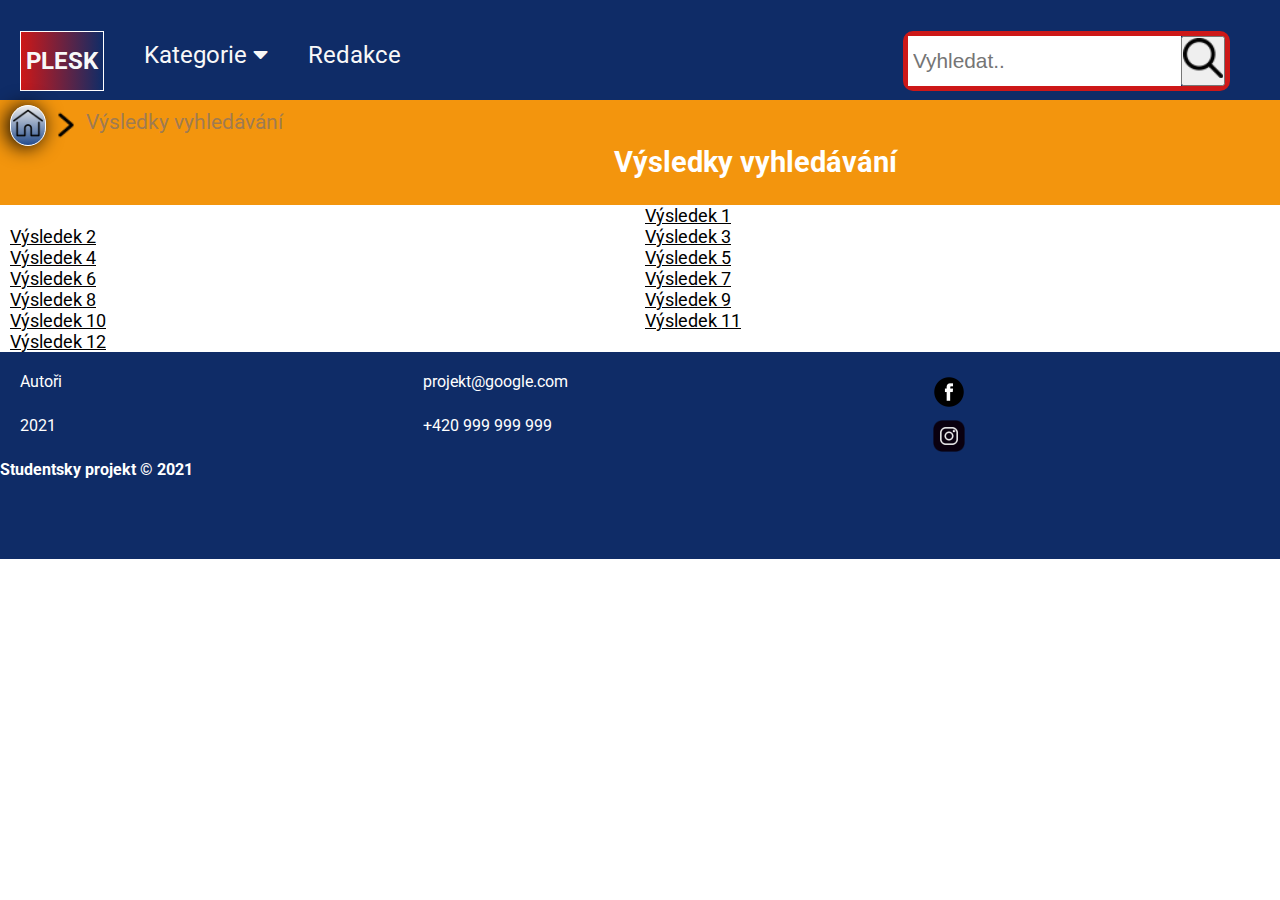
<file: vyhledavani.html>
<!DOCTYPE html>
<html lang="cs">
  <head>
    <meta charset="UTF-8" />
    <meta http-equiv="X-UA-Compatible" content="IE=edge" />
    <meta name="viewport" content="width=device-width, initial-scale=1.0" />
    <title>projekt</title>
    <link rel="stylesheet" href="styles/style.css" />
  </head>
  <body>
    <nav class="navbar">
      <span class="navbar-toggle" id="js-navbar-toggle">
        <i class="fas fa-bars"></i>
      </span>
      <h1><a href="index.html" class="logo">PLESK</a></h1>
      <ul class="main-nav" id="js-menu">
        <li class="subnav">
          <a class="subnavbtn">Kategorie <i class="fa fa-caret-down"></i></a>
          <div class="subnav-content">
            <a href="politika.html">Politika</a>
            <a href="sport.html">Sport</a>
            <a href="umeni.html">Umeni</a>
          </div>
        </li>
        <li><a href="./authors.html" class="nav-link">Redakce</a></li>
        <li>
          <form class="search" method="post">
            <input type="text" placeholder="Vyhledat.." />
            <button type="button">
              <a href="vyhledavani.html"
                ><img class="img-search" src="search.png" alt="lupa-vyhledat"
              /></a>
            </button>
          </form>
        </li>
      </ul>
    </nav>
    <header>
      <div class="bread-crumbs">
        <ul>
          <li><a class="btn-header" href="index.html"><img class="home-icon" src="home.png" alt="domeček"><a/></li>
          <li><img  src="next.png" alt="šipka"></li>
          <li>Výsledky vyhledávání</li>
        </ul>
      </div>
      <h2>Výsledky vyhledávání</h2>
    </header>
    <ul class="s-results">
      <li><a href="article.html">Výsledek 1</a></li>
      <li><a href="article.html">Výsledek 2</a></li>
      <li><a href="article.html">Výsledek 3</a></li>
      <li><a href="article.html">Výsledek 4</a></li>
      <li><a href="article.html">Výsledek 5</a></li>
      <li><a href="article.html">Výsledek 6</a></li>
      <li><a href="article.html">Výsledek 7</a></li>
      <li><a href="article.html">Výsledek 8</a></li>
      <li><a href="article.html">Výsledek 9</a></li>
      <li><a href="article.html">Výsledek 10</a></li>
      <li><a href="article.html">Výsledek 11</a></li>
      <li><a href="article.html">Výsledek 12</a></li>
    </ul>

    <footer>
      <div class="odkazy">
          <div>
              <a href="./authors.html">
                  <p>Autoři<p>
              </a>

          </div>

          <div>
              <a class="email" href="mailto:projekt@google.com">
                  projekt@google.com
              </a>
          </div>

          <div>
              <a class="odkaz-logo" target="_blank" href="https://facebook.com">
                  <img src="fblogo.png" alt="facebook">
              </a>
          </div>

          <div>
              <p>2021</p>
          </div>

          <div>
              <a class="tell" href="tel:+420999999999">+420 999 999 999</a>
          </div>

          <a class="odkaz-logo" target="_blank" href="https://instagram.com">
              <img src="iglogo.png" alt="instagram">
          </a>

      </div>
      <p class="copyright"><strong>Studentsky projekt © 2021</strong></p>
  </footer>

    <script src="js/script.js"></script>
  </body>
</html>
</file>
<file: styles/style.css>
@import url("https://cdnjs.cloudflare.com/ajax/libs/font-awesome/5.15.3/css/all.min.css");
@import url("https://fonts.googleapis.com/css2?family=Roboto&display=swap");

/**********************GLOBAL*********************/

* {
  box-sizing: border-box;
  padding: 0;
  margin: 0;
}

body {
  font-family: "Roboto", sans-serif;
}

h1 {
  margin: 0;
}

h2 {
  position: absolute;
  background-color: #f3950d;
  color: white;
  left: 48%;
  font-size: 1.8rem;
}

footer {
  background-color: #0f2c67;
  width: 100%;
  position: relative;
  bottom: 0;
  padding: 10px 0 40px;
}

img {
  width: 40px;
  height: 40px;
}

a {
  color: currentColor;
  text-decoration: none;
}

/**********************NAVIGATION*********************/

.navbar {
  font-size: 1.3rem;
  background: #0f2c67;
  line-height: 2;
  color: rgb(255, 255, 255);
  padding: 10px;
}

.navbar a:hover {
  border: #f0e5af solid 2px;
  background: #cd1818d0;
}

.main-nav {
  list-style-type: none;
  display: none;
}

.search {
  display: inline-flex;
  border: 5px solid #cd1818;
  border-radius: 10px;
}

.search button {
  font-size: 1.5rem;
}

.nav-link,
.logo,
.subnavbtn {
  text-decoration: none;
  color: rgb(248, 248, 248);
  font-size: 1.5rem;
}

.main-nav li {
  text-align: center;
  margin: 15px auto;
}

.logo {
  border: 1px solid white;
  padding: 5px;
  background-image: linear-gradient(to right, #cd1818, #0f2c67);
  display: inline-block;
  margin-left: 10px;
}

.navbar-toggle {
  position: absolute;
  top: 10px;
  right: 40px;
  cursor: pointer;
  color: rgba(255, 255, 255, 0.8);
  font-size: 30px;
}

.active {
  display: block;
}

.subnav {
  float: space-between;
  cursor: pointer;
  overflow: hidden;
}

.s-results {
  display: grid;
  grid-template-columns: auto;
  margin-left: 10px;
  list-style: none;
}

.s-results a {
  font-size: 18px;
  text-decoration-line: underline;
}

.subnav-content {
  display: none;
  width: 20%;
  z-index: 1;
  margin: auto;
}

.subnav-content a {
  display: flex;
  justify-content: center;
}

#submit {
  display: block;
  width: 100%;
  border-radius: 2px;
  padding: 1.5%;
  background-color: rgb(128, 255, 219);
}

.subnav:hover .subnav-content {
  display: block;
}

/****** HEADER *****/

.home-icon {
  width: 30px;
  height: 30px;
}

.header-main {
  position: static;
}

.avatar {
  width: 150px;
  height: 150px;
  float: left;
  margin-right: 20px;
}

.container-authors {
  display: flex;
  flex-direction: column;
}

.heading-authors {
  text-align: left;
  font-size: 1.4rem;
  padding-bottom: 15px;
}

.authors {
  clear: both;
  width: 95%;
  margin: 20px auto 0;
  background-color: #90dfaa;
  padding: 20px 10px 100px;
}

header {
  background-color: #f3950d;
  text-align: center;
  padding: 15px 0 60px 0;
}

.bread-crumbs ul > a > li:nth-child(2) {
  color: #797070b4;
  margin-top: 5px;
}

.btn-header {
  background: #EDEDED;
  background-image: -webkit-linear-gradient(top, #EDEDED, #254D8D);
  color: #FFFFFF;
  border-radius: 20px;
  padding: 2px;
  -webkit-box-shadow: -3px 1px 20px 0 #000000;
  -moz-box-shadow: -3px 1px 20px 0 #000000;
  box-shadow: -3px 1px 20px 0 #000000;
  text-shadow: 1px 1px 20px #0059A0;
  border: solid #FFFFFF 1px;
  text-decoration: none;
  display: inline-block;
  cursor: pointer;
  text-align: center;
}

.btn-header:hover {
  border: solid #337FED 1px;
  background: #D01E1E;
  background-image: -webkit-linear-gradient(top, #D01E1E, #0D78F1);
  border-radius: 20px;
  text-decoration: none;
}

.bread-crumbs {
  text-align: left;
  margin-left: 10px;
  font-size: 1.3rem;
  display: block;
  position: relative;
  margin-bottom: 30px;
  top: -10px;
}

.bread-crumbs ul li{
  float: left;
  list-style: none;
}

.bread-crumbs a:hover {
  text-decoration: underline;
  color: #434447;
}

/********* LAYOUT ******/

.grid-index {
  display: grid;
  grid-template-columns: auto auto;
  text-align: center;
  margin: 5px;
  grid-column-gap: 5px
}

.clanek-logo {
  height: auto;
  padding-top: 20px;
  padding-bottom: 30px;
  background-color: #ddd2b3;
  border: 2px solid black;
  margin-bottom: 5px;
}

.grid {
  display: grid;
  grid-column-gap: 50px;
  grid-template-columns: auto;
  background-color: #ddd2b3;
  padding: 10px;
}

.reklama {
  border: 1px solid black;
  padding: 20px;
  font-family: "Roboto", sans-serif;
  font-size: 20px;
  text-align: center;
  background-color: rgba(255, 255, 255, 0.8);
}

.clanky {
  background-color: rgba(255, 255, 255, 0.8);
  border: 1px solid black;
  padding: 20px;
  font-family: "Roboto", sans-serif;
  font-size: 20px;
  text-align: center;
}

.clanek-logo img {
  width: 120px;
  height: 120px;
}

.clanek-logo p {
  font-weight: bold;
  color: #252527;
}

.odkazy {
  display: grid;
  grid-template-columns: auto auto;
  grid-column-gap: 50px;
  color: rgb(255, 255, 255);
}

.tel {
  color: inherit;
  text-decoration: inherit;
}
.autori ul {
  margin: 20px;
  padding: 10px;
  list-style-type: disc;
  background-color: rgb(115, 187, 211);
  border-radius: 25px;
}
.komentar {
  background-color: rgb(4, 30, 66);
  text-align: left;
  color: white;
  border-color: black;
  border-width: 5px;
  border-style: solid;
  border-radius: 5%;
  max-width: 650px;
  margin: 0 auto;

  padding: 50px;
}

.article {
  background-color: rgb(244, 226, 198);
}

.copyright {
  color: white;
}

.morskakrava {
  width: 300px;
  height: auto;
  object-fit: cover;
  padding-right: 30px;
}

.clanek {
  font-family: "Inconsolata", sans-serif;
  text-align: left;
  color: black;
  border-color: gray;
  border-width: 5px;
  border-style: solid;
  border-radius: 5%;
  max-width: 650px;
  margin: 0 auto;
  margin-bottom: 40px;
  padding: 50px;
}
#name,
#email,
#number,
#dropdown,
#comment {
  display: block;
  width: 100%;
  height: 35px;
  padding: 5px 15px;
  color: black;
  background-color: white;
  border: 1px solid white;
  border-radius: 5px;
  font-size: 15px;
  margin-bottom: 10px;
}

.studentsky-projekt {
  position: absolute;
  right: 20px;
  color: white;
}

/**********************TABLET*********************/
@media only screen and (min-width: 601px) {
  .studentsky-projekt {
    position: absolute;
    right: 20px;
    bottom: 95px;
    color: black;
  }

  .clanek-logo {
    margin-bottom: 10px;
  }

  .grid-index {
    display: grid;
    grid-column-gap: 10px;
    grid-template-columns: auto auto auto;
    padding-bottom: 20px;
    padding: 10px;
    text-align: center;
  }

  footer {
    position: relative;
    bottom: 0;
    padding-bottom: 80px;
  }

  .grid {
    display: grid;
    grid-column-gap: 50px;
    grid-template-columns: auto auto;
    padding: 10px;
  }

  .clanky {
    background-color: rgba(255, 255, 255, 0.8);
    border: 1px solid black;
    padding: 20px;
    font-family: "Roboto", sans-serif;
    font-size: 20px;
    text-align: center;
  }
  .odkazy {
    display: grid;
    grid-template-columns: auto auto;
    grid-column-gap: 50px;
    color: rgb(255, 255, 255);
  }
}

/*********** DESKTOP ***********/
@media screen and (min-width: 840px) {
  .grid {
    display: grid;
    grid-column-gap: 50px;
    grid-template-columns: auto auto auto auto;
    padding: 10px;
  }

  .grid-index {
    display: grid;
    grid-column-gap: 27px;
    grid-template-columns: auto auto auto auto;
    padding-bottom: 5px;
    text-align: center;
  }

  .clanek-logo {
    height: 230px;
  }

  .navbar {
    display: flex;
    justify-content: left;
    padding-bottom: 0;
    height: 100px;
    align-items: center;
  }

  .main-nav {
    display: flex;
    margin-right: 30px;
    flex-direction: row;
    justify-content: flex-end;
  }

  .search {
    position: absolute;
    right: 50px;
  }

  .s-results {
    display: grid;
    grid-template-columns: auto auto;
    margin-left: 10px;
    list-style: none;
  }

  .studentsky-projekt {
    position: absolute;
    right: 20px;
    bottom: 95px;
    color: black;
  }

  .s-results a {
    font-size: 18px;
    text-decoration-line: underline;
  }

  .navbar input[type="text"] {
    float: right;
    border: none;
    padding-left: 5px;
    font-size: 1.3rem;
  }

  .main-nav li {
    margin: 0;
  }

  .reklama {
    grid-row: 1 / 10;
    border: 1px solid black;
    padding: 20px;
    font-family: "Roboto", sans-serif;
    font-size: 20px;
    text-align: center;
    background-color: rgba(255, 255, 255, 0.8);
  }

  .clanky {
    background-color: rgba(255, 255, 255, 0.8);
    border: 1px solid black;
    padding: 20px;
    font-family: "Roboto", sans-serif;
    font-size: 20px;
    text-align: center;
  }

  .nav-link {
    margin-left: 40px;
  }

  .logo {
    margin-top: 0;
    margin-right: 40px;
  }

  .navbar-toggle {
    display: none;
  }

  .odkazy {
    display: grid;
    grid-template-columns: auto auto auto;
    grid-column-gap: 50px;
    color: rgb(255, 255, 255);
    padding-left: 20px;
    padding-top: 10px;
  }

  .morskakrava {
    width: 400px;
    height: auto;
    object-fit: cover;
  }

  .subnav {
    float: left;
    overflow: hidden;
  }

  .subnav-content {
    display: none;
    position: absolute;
    left: 0;
    z-index: 1;
  }

  .container-authors {
    display: flex;
    flex-direction: row;
    width: 100%;
  }

  .authors {
    width: 35%;
    margin: 10px;
    padding-bottom: 20px;
  }

  .footer-main {
    position: absolute;
    bottom: 0;
  }

  .authors-footer {
    padding-top: 0;
    margin-top: 0;
    position: absolute;
    bottom: 0;
  }

  .subnav-content a {
    width: 120px;
    padding: 5px 10px;
    border: 1px solid #e9e8e8;
    background-color: #234385f6;
    box-shadow: 0px 8px 16px 0px rgba(0, 0, 0, 0.2);
    margin-left: 150px;
  }

  .subnav:hover .subnav-content {
    display: block;
  }
}
</file>
